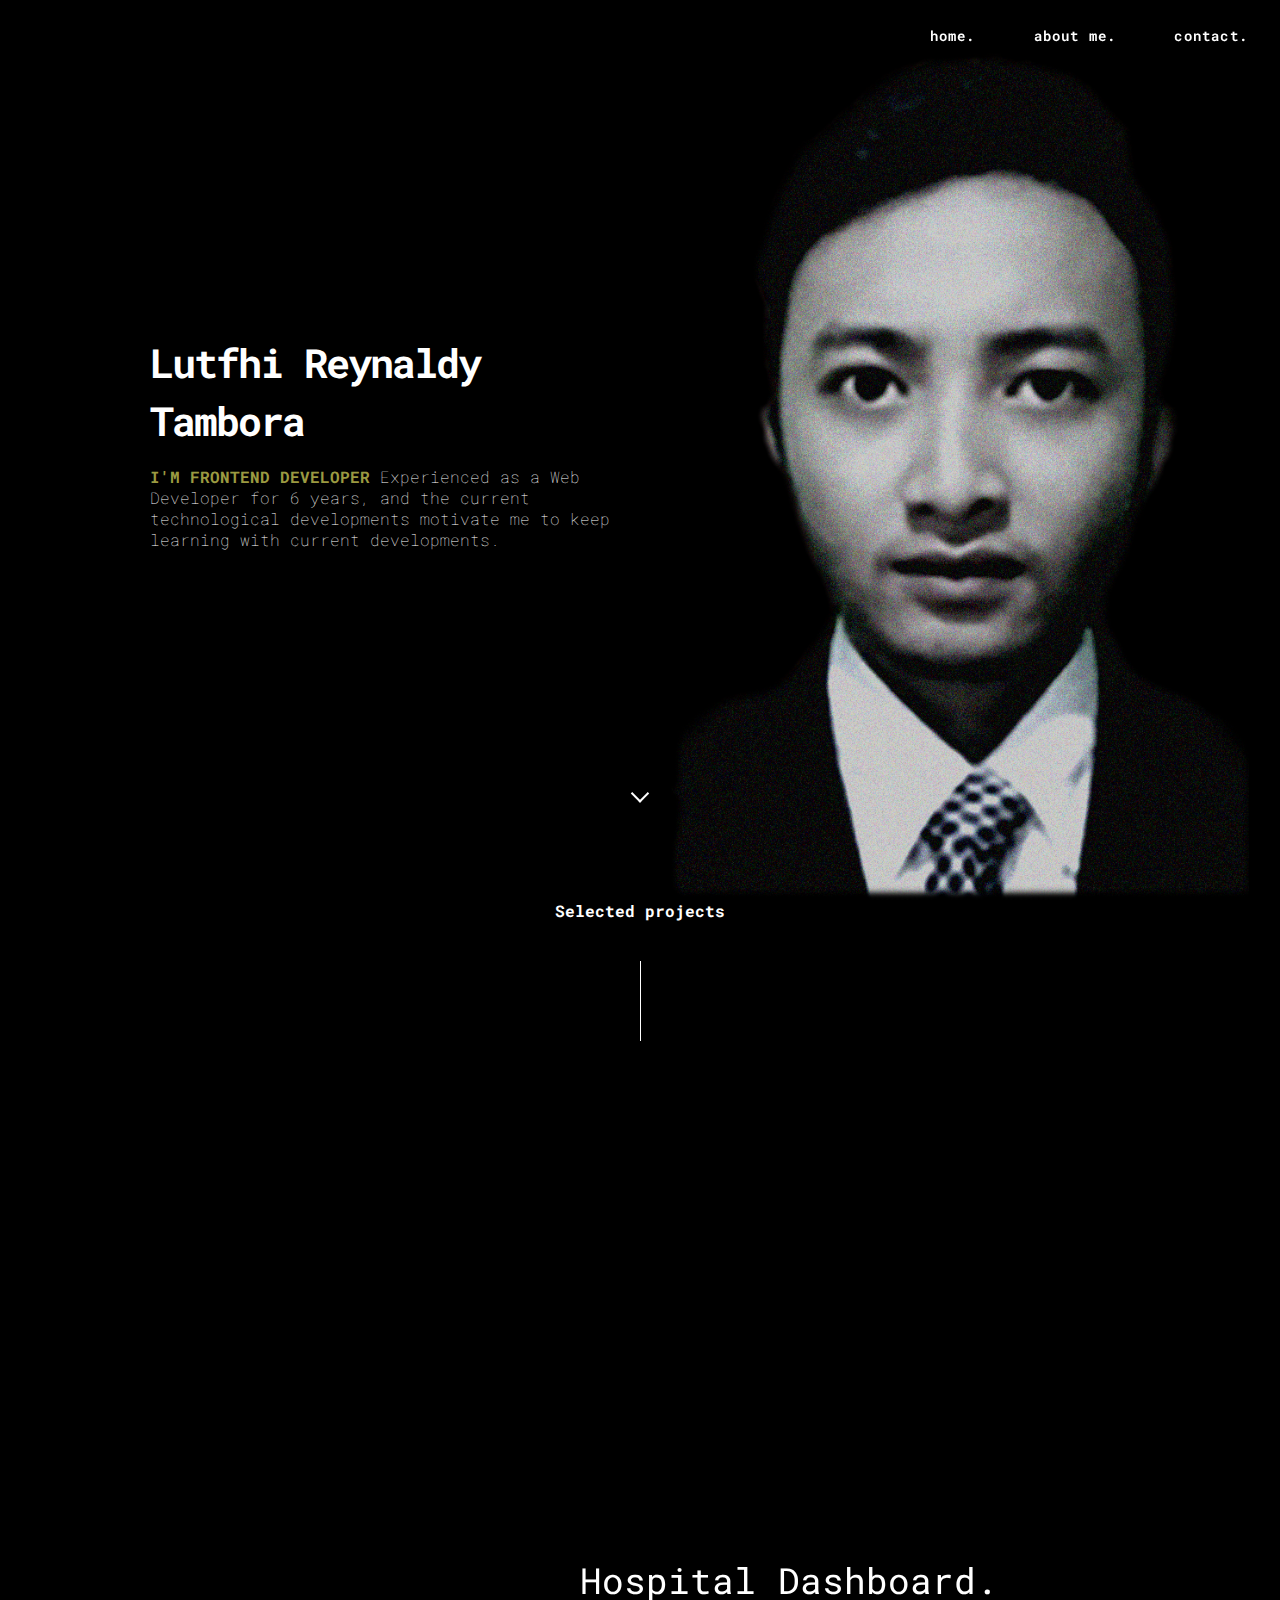
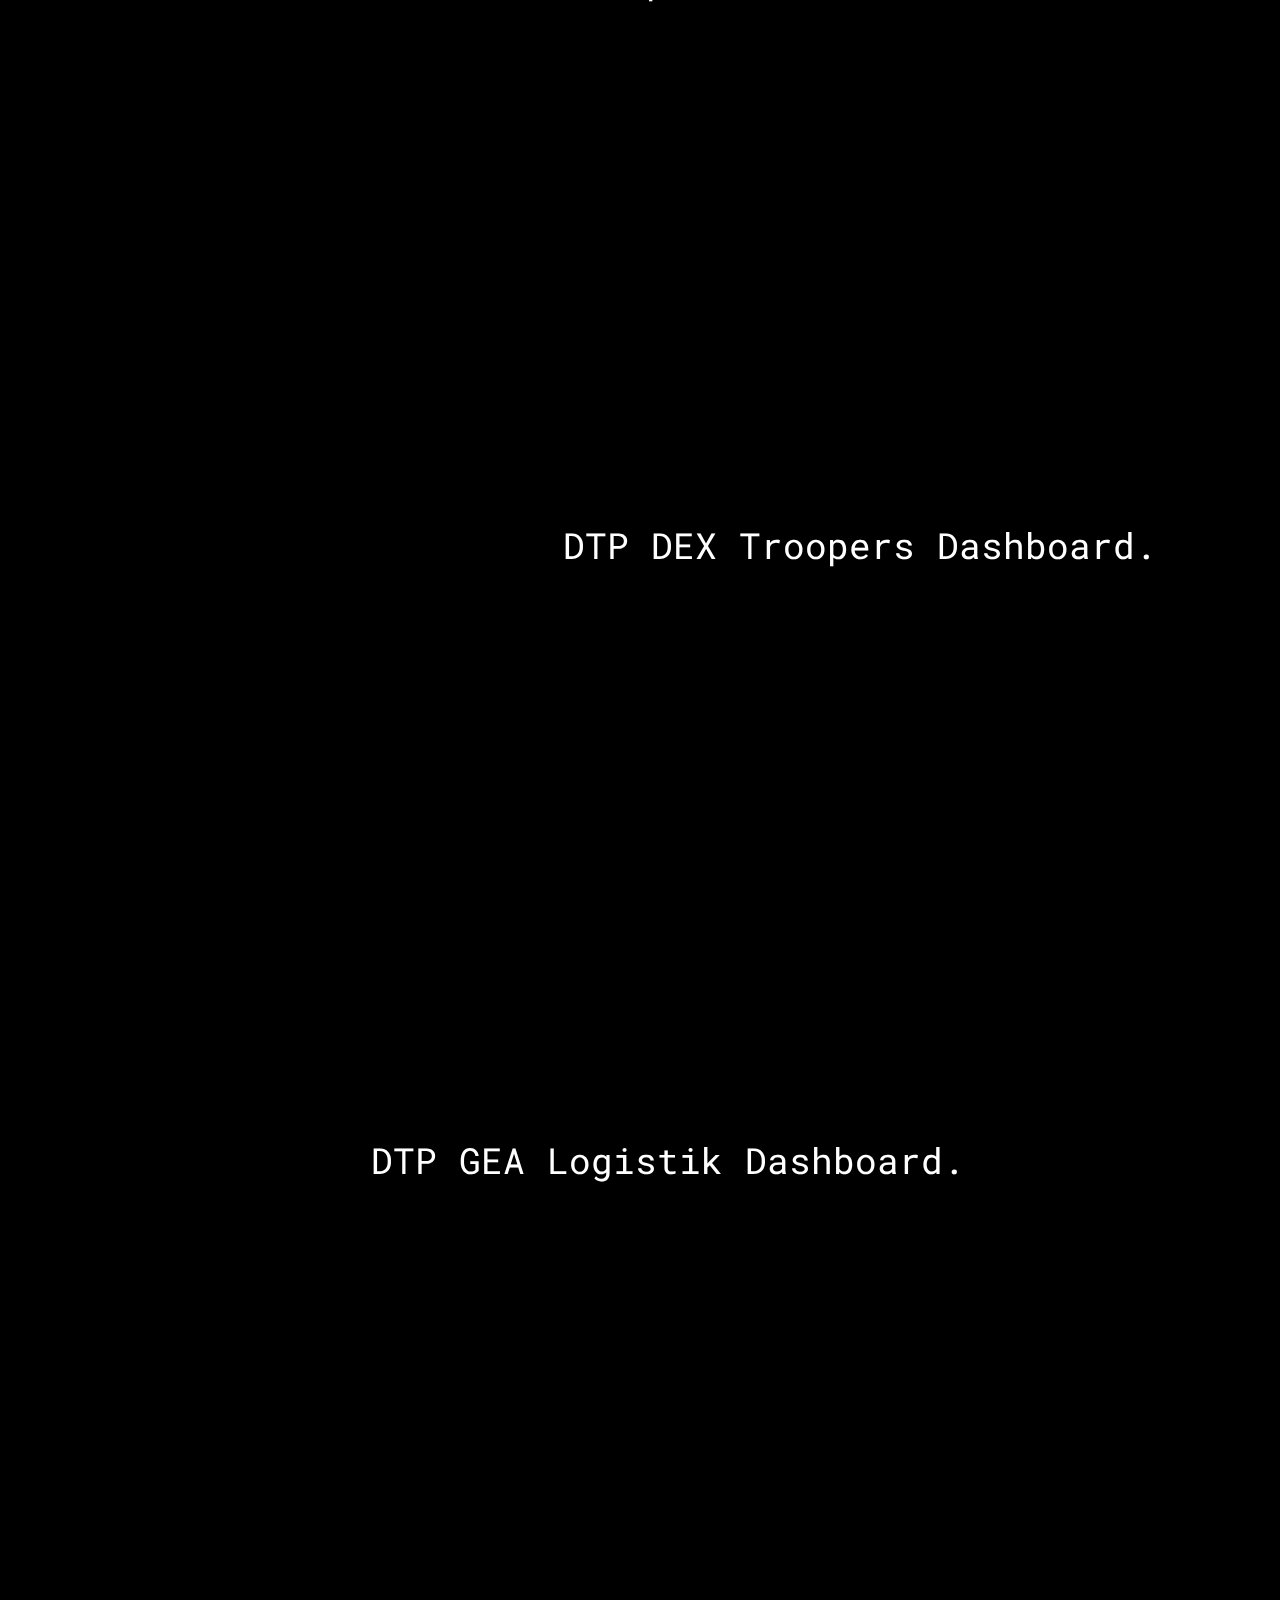
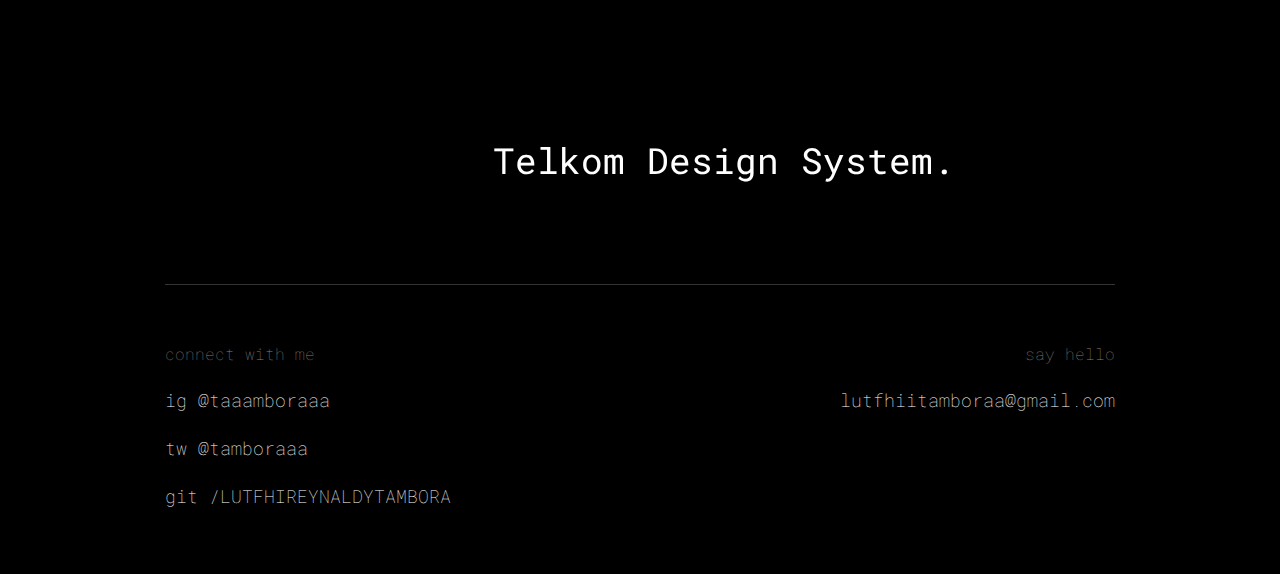
<file: index.html>
<!DOCTYPE html>
<html lang="en">

<head>
  <meta charset="UTF-8">
  <meta name="viewport" content="width=device-width, initial-scale=1.0">
  <title>Lutfhi.</title>
  <link rel="stylesheet" href="style.css" />
  <link href="https://fonts.googleapis.com/css?family=Roboto+Mono:100,100i,300,300i,400,400i,500,500i,700,700i"
    rel="stylesheet">
</head>

<body>

  <div id="preloading">
    <!-- <div class="logo">
      Dwi<span style="color:#fcaf45;">warsono</span>
    </div> -->
    <div class="wrapper-loader">
      <div class="frame-loader">
        <div class="loader1" id="loader1"></div>
        <div class="loader2" id="loader2"></div>
      </div>
    </div>
  </div>

  <header>
    <nav>
      <input type="checkbox" id="nav" class="hidden" />
      <label for="nav" class="nav-btn">
        <i></i>
        <i></i>
        <i></i>
      </label>
      <div class="brand">
        <a href="#">Lutfhi.</a>
      </div>
      <div class="nav-wrapper">
        <ul>
          <li><a href="index.html">home.</a></li>
          <li><a href="about.html">about me.</a></li>
          <li><a href="contact.html">contact.</a></li>
        </ul>
      </div>
    </nav>
  </header>


  <main>
    <section>
      <div class="home">
        <div class="home-left">
          <h1>Lutfhi Reynaldy Tambora</h1>
          <p><span>I'm frontend developer</span>
            Experienced as a Web Developer for 6 years, and the current technological developments motivate me to keep learning with current developments.
          </p>
        </div>
        <div class="home-right">
        </div>
      </div>
      <div class="scroll-down"></div>
    </section>
    

    <section>
      <div class="work">
        <h6>Selected projects</h6>

        <div class="vertical"></div>

        <div class="space"></div>
        <div class="space"></div>

        <div class="dw-container">
          <div class="dw-06"></div>
          <div class="dw-04 project project-one"></div>
        </div>

        <div class="space"></div>

        <div class="dw-container">
          <div class="dw-05 project project-two"></div>
          <div class="dw-05 "></div>
        </div>

        <div class="space"></div>

        <div class="dw-container">
          <div class="dw-06 "></div>
          <div class="dw-06 project project-three"></div>
        </div>

        <div class="space"></div>

        <div class="dw-container">
          <div class="dw-06 project project-four"></div>
          <div class="dw-06 "></div>
        </div>

    </section>
  </main>


  <footer>
    <div class="container">

      <br><br>

      <!-- <div class="collab">
        <div class="info">
          <div class="dw-12">
            <p>Got an interesting project? I can help you.</p>
          </div>
        </div>
      </div> -->

      <br>

      <div class="hr"></div>

      <br><br>


      <div class="info">
        <div class="info-me">
          <p>connect with me</p>
          <h4>ig @taaamboraaa</h4>
          <h4>tw @tamboraaa</h4>
          <h4>git /LUTFHIREYNALDYTAMBORA</h4>
          <br><br>
        </div>

        <!-- <div class="info-me">
          <p>follow me</p>

          <ul>
            <li id="fb">fb</li>
            <li id="ig">ig</li>
            <li id="tw">tw</li>
          </ul>

          <br><br>
        </div> -->

        <div class="info-me">
          <p>say hello</p>
          <h4>lutfhiitamboraa@gmail.com</h4>
          <br><br>
        </div>
      </div>
    </div>
    </div>
    </div>
  </footer>


  <script src="script.js"></script>
</body>

</html>
</file>
<file: style.css>
* {
  box-sizing: border-box;
  text-decoration: none !important;
  list-style: none;
}

html {
  margin: 0;
  padding: 0;
  width: 100%;
  height: 100vh;
}

body {
  margin: 0;
  padding: 0;
  width: 100%;
  height: 100vh;
  font-family: "Roboto Mono" !important;
  font-weight: 400;
  background: #000 !important;
  /* background-color: #FFF; */
}

.whitespace {
  width: 100%;
  height: 100px;
}

/* --------------------- SCROLLBAR --------------------- */
/* width */
::-webkit-scrollbar {
  width: 10px;
}

/* Track */
::-webkit-scrollbar-track {
  background: #f1f1f1; 
}
 
/* Handle */
::-webkit-scrollbar-thumb {
  background: #888; 
}

/* Handle on hover */
::-webkit-scrollbar-thumb:hover {
  background: #555; 
}

/* -------------------- PRELOADER -------------------- */
#preloading {
  width: 100%;
  height: 100%;
  background: #FFF;
  position: fixed;
  top: 0;
  left: 0;
  z-index: 9999;
}

.logo {
  width: 300px;
  height: 70px;
  margin: 150px auto 50px auto;
  font-size: 50px;
  text-shadow: -1px 2px 2px #000;
  text-align: center;
  color: azure;
}

.wrapper-loader {
  display: flex;
  width: 100%;
  height: 100%;
  background: #000;
  /* opacity: 0.5; */
}

.frame-loader {
  width: 110px;
  height: 110px;
  margin: auto;
  position: relative;
}

.loader1, .loader2 {
  position: absolute;
  border: 5px solid transparent;
  border-radius: 50%;
}

.loader1 {
  width: 110px;
  height: 110px;
  border-top: 5px solid #FFF;
  border-bottom: 5px solid #FFF;
  animation: clockwisespin 2s linear 3;
}

.loader2 {
  width: 100px;
  height: 100px;
  border-left: 5px solid #9b9a41;
  border-right: 5px solid #9b9a41;
  top: 5px;
  left: 5px;
  animation: anticlockwisespin 2s linear 3;
}

@keyframes clockwisespin {
  from { transform: rotate(0deg);}
  to { transform: rotate(360deg);}
}
@keyframes anticlockwisespin {
  from { transform: rotate(0deg);}
  to { transform: rotate(-360deg);}
}
@keyframes fadeout {
  from { opacity: 1;}
  to { opacity: 0;}
}

/*--------------- home section --------------- */
.home {
  height: 100vh;
  display: flex;
  align-items: center;
  /* justify-content: center; */
  background: #000;
}

.home-left {
  flex-basis: 50%;
  height: 100%;
  color: black;
  display: flex;
  flex-direction: column;
  justify-content: center;
  /* align-items: center; */
  width: 100%;
  padding-left: 150px;
  /* background: white; */
}

.home-left p {
  color: #FFF;
  font-weight: lighter;
}

.home-left p span {
  text-transform: uppercase;
  color: #9b9a41;
  font-weight: bold;
}

.home h1 {
  font-weight: bold;
  /* text-align: center; */
  letter-spacing: -2px;
  line-height: 58px;
  color: #FFF;
  font-size: 40px;
  margin-block-start: 0;
  margin-block-end: 0;
}

.home-right {
  flex-basis: 50%;
  height: 100%;
  background-image: url('./1.png');
  background-size: contain;
  background-repeat: no-repeat;
  background-position-x: center;
  width: 100%;
}

@media screen and (max-width: 864px) {
  .home {
    flex-direction: column;
    flex-direction: column-reverse;
  }

  .home h1 {
    font-size: 32px;
  }

  .home-right {
    flex-basis: 100%;
    margin-top: 70px;
  }
  .home-left {
    flex-basis: 100%;
    padding: 20px;
    text-align: center;
  }
}

/* ------------- space --------------------------  */
.space {
  width: 100%;
  height: 100px;
}

@media screen and (max-width: 864px) {
  .space {
    display: none;
  }
}



/* -------------- work section ------------------- */
.work {
  background-color: #000;
}

.work h6 {
  margin-block-start: 0;
  margin-block-end: 0;
  color: #FFF;
  text-align: center;
  font-size: 16px;
}

.vertical {
  margin-top: 40px;
  border-left: 1px solid #fff;
  height: 80px;
  position: absolute;
  left: 50%;
}

.dw-container {
  display: flex;
}

.dw-07 {
  flex-basis: 70%;
  /* background: yellow; */
  width: 100%;
  /* height: 50px; */
}
.dw-06 {
  flex-basis: 60%;
  /* background: yellow; */
  width: 100%;
  /* height: 50px; */
  /* flex: 0 0 58.333333%;
  max-width: 58.333333%; */
}
.dw-05 {
  flex-basis: 50%;
  /* background: red; */
  width: 100%;
  /* height: 50px; */
}
.dw-04 {
  flex-basis: 40%;
  /* background: red; */
  width: 100%;
  /* height: 50px; */
  
}
.dw-01 {
  flex-basis: 10%;
  /* background: red; */
  width: 100%;
  /* height: 50px; */
  /* padding: 15px; */
}
.dw-02 {
  flex-basis: 20%;
  /* background: red; */
  width: 100%;
  /* height: 50px; */
}

.dw-12 {
  flex-basis: 100%;
  width: 100%;
}

.project {
  height: 500px;
}

.project-one {
  background: url("https://images.unsplash.com/photo-1600469984476-c713650f1b1b?ixlib=rb-1.2.1&ixid=MnwxMjA3fDB8MHxwaG90by1wYWdlfHx8fGVufDB8fHx8&auto=format&fit=crop&w=870&q=80") no-repeat 50% 50%;
  background-size: cover;
  -webkit-filter: grayscale(100%); /* Safari 6.0 - 9.0 */
  filter: grayscale(100%);
  cursor: pointer;
}

.project-one:hover {
  filter: none;
  -webkit-filter: none; /* Safari 6.0 - 9.0 */
}

.project-one::after {
  content: "Hospital Dashboard.";
  font-family: "Roboto Mono";
  font-size: 36px;
  position: relative;
  color: #fff;
  display: block;
  top: 87%;
  left: -188px;
  right: 0;
  bottom: 0;
}

.project-two {
  background: url("https://media.istockphoto.com/photos/over-the-shoulder-confident-young-business-man-sitting-at-his-desk-picture-id1269257018?b=1&k=20&m=1269257018&s=170667a&w=0&h=PWCFx2VvZ_puHeIT2n4E7PfcL9GUi8w7qXwZ2Z5aOTY=") no-repeat 50% 50%;
  background-size: cover;
  -webkit-filter: grayscale(100%); /* Safari 6.0 - 9.0 */
  filter: grayscale(100%);
  cursor: pointer;
}

.project-two:hover {
  filter: none;
  -webkit-filter: none; /* Safari 6.0 - 9.0 */
}

.project-two::after {
  content: "DTP DEX Troopers Dashboard.";
  font-family: "Roboto Mono";
  font-size: 36px;
  position: relative;
  color: #fff;
  display: block;
  top: 80%;
  left: 88%;
  right: 0;
  bottom: 0;
}

.project-three {
  background: url("https://images.unsplash.com/photo-1608222351212-18fe0ec7b13b?ixlib=rb-1.2.1&ixid=MnwxMjA3fDB8MHxwaG90by1wYWdlfHx8fGVufDB8fHx8&auto=format&fit=crop&w=774&q=80") no-repeat 50% 50%;
  background-size: cover;
  -webkit-filter: grayscale(100%); /* Safari 6.0 - 9.0 */
  filter: grayscale(100%);
  cursor: pointer;
}

.project-three:hover {
  filter: none;
  -webkit-filter: none; /* Safari 6.0 - 9.0 */
}

.project-three::after {
  content: "DTP GEA Logistik Dashboard.";
  font-family: "Roboto Mono";
  font-size: 36px;
  position: relative;
  color: #fff;
  display: block;
  top: 83%;
  left: -42%;
  right: 0;
  bottom: 0;
}

.project-four {
  background: url("https://images.unsplash.com/photo-1558655146-d09347e92766?ixlib=rb-1.2.1&ixid=MnwxMjA3fDB8MHxwaG90by1wYWdlfHx8fGVufDB8fHx8&auto=format&fit=crop&w=464&q=80") no-repeat 50% 50%;
  background-size: cover;
  -webkit-filter: grayscale(100%); /* Safari 6.0 - 9.0 */
  filter: grayscale(100%);
  cursor: pointer;
}

.project-four:hover {
  filter: none;
  -webkit-filter: none; /* Safari 6.0 - 9.0 */
}

.project-four::after {
  content: "Telkom Design System.";
  font-family: "Roboto Mono";
  font-size: 36px;
  position: relative;
  color: #fff;
  display: block;
  top: 83%;
  left: 77%;
  right: 0;
  bottom: 0;
}

@media screen and (max-width: 864px) {
  .dw-container {
    display: block;
    padding: 15px;
  }
  .dw-04, .dw-01 {
    flex-basis: 100%;
    /* background: yellow; */
    width: 100%;
    /* height: 50px; */
  }

  .project-one::after, .project-two::after, .project-three::after {
    display: none;
  }
}

/*--------------- projects section --------------- */
h6 {
  text-align: center;
}

.vertical {
  margin-top: 40px;
  border-left: 1px solid #fff;
  height: 80px;
  position: absolute;
  left: 50%;
}

.project {
  height: 500px;
}

.project1 {
  background: url(https://images.unsplash.com/photo-1540349220179-09d3866f2e74?ixlib=rb-1.2.1&ixid=eyJhcHBfaWQiOjEyMDd9&auto=format&fit=crop&w=2600&q=80) no-repeat 50% 50%;
  background-size: cover;
}

.project1::after {
  content: "timeless flow.";
  font-family: "Roboto Mono";
  font-size: 36px;
  position: relative;
  color: #fff;
  display: block;
  top: 8%;
  left: -60%;
  right: 0;
  bottom: 0;
}

.project2 {
  background: url(https://images.unsplash.com/photo-1468870045442-e7d799d8c98a?ixlib=rb-1.2.1&ixid=eyJhcHBfaWQiOjEyMDd9&auto=format&fit=crop&w=2448&q=80) no-repeat 50% 50%;
  background-size: cover;
}

.project2::after {
  content: "foretime.";
  font-family: "Roboto Mono";
  font-size: 36px;
  position: relative;
  color: #fff;
  display: block;
  top: 80%;
  left: 90%;
  right: 0;
  bottom: 0;
}


@media(max-width: 768px) {
  .project {
        width: 90% !important;
        margin: 14px auto;
  }

  .vertical {
        display: none;
  }

  .project1::after, .project2::after, .project3::after, .project4::after {
        display: none;
  }
}

/*--------------- scroll down icon animation --------------- */
.scroll-down {
  position: absolute;
  left: 50%;
  bottom: 100px;
  display: block;
  text-align: center;
  font-size: 20px;
  z-index: 0;
  text-decoration: none;
  text-shadow: 0;
  width: 13px;
  height: 13px;
  border-bottom: 2px solid #fff;
  border-right: 2px solid #fff;
  -webkit-transform: translate(-50%, 0) rotate(45deg);
  animation: fade_move_down 3s cubic-bezier(0.19, 1, 0.22, 1) infinite;
}

@keyframes fade_move_down {
  0% {
        transform: translate(0, -20px) rotate(45deg);
        opacity: 0;
  }
  50% {
        opacity: 1;
  }
  100% {
        transform: translate(0, 20px) rotate(45deg);
        opacity: 0;
  }
}

/* -------------------- HEADER ----------------------------- */

header {
  height: 70px;
  position: fixed;
  width: 100%;
  background: transparent;
  z-index: 2;
}

nav {
  padding: 8px;
}

.brand {
  float: left;
  padding: 0px 8px;
  margin-left: 16px;
}

.brand a {
  color: #000;
  /* text-transform: uppercase; */
  font-weight: 700;
  font-size: 16px;
  letter-spacing: 0px;
}

.container {
  width: 100%;
  padding-right: 15px;
  padding-left: 15px;
  margin-right: auto;
  margin-left: auto;
}

nav ul {
  float: right;
}

nav ul li {
  display: inline-block;
}

nav ul li:not(:first-child) {
  margin-left: 48px;
}

nav ul li:last-child {
  margin-right: 24px;
}

nav ul li a {
  display: inline-block;
  outline: none;
  color: #FFF;
  font-size: 14px;
  letter-spacing: 1.2px;
  font-weight: 600;
}

.nav-wrapper ul li a::after {
  content: " ";
  display: block;
  width: 0;
  height: 3px;
  background: #FFF;
  transition: width 0.3s;
}

.nav-wrapper ul li a:hover{
  width: 100%;
  /* color: #FFF; */
}

.nav-wrapper ul li a:hover::after {
  width: 100%;
  color: red;
}

.nav-wrapper ul li a:hover::after {
  width: 100%;
  color: red;
}

footer {
  background: #000;
  color: #FFF;
}

.info {
  display: flex;
  justify-content: space-between;
  margin: 0px 150px;
}

.collab {
  text-align: right;
}

.collab p {
  font-weight: lighter !important;
  margin-bottom: 20px;
}

.hr {
  background: rgba(255, 255, 255, 0.2);
  height: 1px;
  margin: 0px 150px;
}

.info-me {
  flex: 0 0 45.333333%;
  width: 100%;
}

.info-me p {
  font-weight: lighter;
  color: grey;
}

.info-me h4 {
  font-size: 18px;
  font-weight: lighter;
}

.info-me:nth-child(2) {
  text-align: right;
}
.info-me:nth-child(3) {
  text-align: right;
}

#fb::before {
  display: inline-block;
  content: '';
  border-radius: 100%;
  height: 4px;
  width: 4px;
  margin-right: 6px;
  background: #3b5998;
}
#ig::before {
  display: inline-block;
  content: '';
  border-radius: 100%;
  height: 4px;
  width: 4px;
  margin-right: 6px;
  background: #fcaf45;
}
#tw::before {
  display: inline-block;
  content: '';
  border-radius: 100%;
  height: 4px;
  width: 4px;
  margin-right: 6px;
  background: #55acee;
}
#yt::before {
  display: inline-block;
  content: '';
  border-radius: 100%;
  height: 4px;
  width: 4px;
  margin-right: 6px;
  background: #c4302b;
}

.info-me ul li{
  display: inline-block;
  font-weight: lighter;
  color: #fff;
  font-size: 18px;
  padding-left: 20px;
}


@media screen and (max-width: 864px) {
  header {
    /* background-color: #FFF; */
    box-shadow: 0px 7px 20px -8px rgba(0,0,0,0.51);
  }

  /* .brand a {
    font-size: 16px;
  } */

  .info {
    display: flex;
    flex-direction: column;
    justify-content: center;
    align-items: center;
    margin: 0px 10px;
  }

  .collab {
    text-align: center;
  }


  .info-me {
    text-align: center;
  }

  .info-me ul {
    padding: 0;
  }

  .info-me:nth-child(2) {
    text-align: center;
    padding: 0;
  }
  .info-me:nth-child(3) {
    text-align: center;
  }

  .nav-wrapper {
    position: fixed;
    top: 0;
    left: 0;
    width: 100%;
    height: 100%;
    z-index: -1;
    background: #FFF;
    opacity: 0;
    transition: all 0.2s ease;
  }

  .nav-wrapper ul {
    position: absolute;
    top: 50%;
    transform: translateY(-50%);
    width: 100%;
    right: 5px;
  }

  .nav-wrapper ul li {
    display: block;
    float: none;
    width: 100%;
    /* text-align: center; */
    margin-bottom: 10px;
  }

  .nav-wrapper ul li:nth-child(1) a {
    transition-delay: 0.2s ;
  }
  .nav-wrapper ul li:nth-child(2) a {
    transition-delay: 0.3s ;
  }
  .nav-wrapper ul li:nth-child(3) a {
    transition-delay: 0.4s ;
  }
  .nav-wrapper ul li:nth-child(4) a {
    transition-delay: 0.5s ;
  }
  .nav-wrapper ul li:not(:first-child) {
    margin-left: 0;
  }
  
  .nav-wrapper ul li a {
    padding: 10px 24px;
    opacity: 0;
    color: #000;
    font-size: 24px;
    font-weight: 600;
    letter-spacing: 1.2px;
    transform: translateX(-20px);
    transition: all 0.2s ease;
  }

  .nav-wrapper ul li a::after {
    content: " ";
    display: block;
    width: 0;
    height: 3px;
    background: #000;
    transition: width 0.3s;
  }
  
  .nav-wrapper ul li a:hover::after {
    width: 100%;
  }

  .nav-btn {
    position: fixed;
    right: 10px;
    top: 10px;
    display: block;
    width: 48px;
    height: 48px;
    cursor: pointer;
    z-index: 9999;
    border-radius: 50%;
  }

  .nav-btn i {
    display: block;
    width: 20px;
    height: 2px;
    background: #FFF;
    border-radius: 2px;
    margin-left: 14px;
  }

  .nav-btn i:nth-child(1) {
    margin-top: 16px;
  }
  .nav-btn i:nth-child(2) {
    margin-top: 4px;
    opacity: 1;
  }
  .nav-btn i:nth-child(3) {
    margin-top: 4px;
  }
}

#nav:checked + .nav-btn {
  transform: rotate(45deg);
}

#nav:checked + .nav-btn i {
  background: #000;
  transition: transform 0.2s ease;
}

#nav:checked + .nav-btn i:nth-child(1) {
  transform: translateY(6px) rotate(180deg);
}
#nav:checked + .nav-btn i:nth-child(2) {
  opacity: 0;
}
#nav:checked + .nav-btn i:nth-child(3) {
  transform: translateY(-6px) rotate(90deg);
}

#nav:checked ~ .nav-wrapper {
  z-index: 9990;
  opacity: 1;
}

#nav:checked ~ .nav-wrapper ul li a {
  opacity: 1;
  transform: translateX(0);
}

/* #nav:checked ~ .brand {
  position: absolute;
  z-index: 99999;
  top: 50%;
  position: absolute;
  top: 20%;
  width: 100%;
  right: -23px;
  display: flex;
  justify-content: center;
} */

.hidden {
  display: none;
}


/*--------------- work page --------------- */

.hero-content {
  margin-left: 0%;
}

.hero-content p {
  font-weight: 300;
  line-height: 36px;
  color: grey;
}

.hero-content h6 {
  text-align: left;
}

@media(max-width: 768px) {
  .hero-content {
        padding-top: 50px;
        width: 96%;
        margin: 0 auto;
  }
}

/*---------------about page --------------- */

.about {
  height: 500px;
  margin-top: 120px;
}

.image {
  background: url("./3.jpg") 
  no-repeat 50% 70%;
  border-radius: 20px;
  opacity: .5;
}

.image:hover {
  opacity: 1;
}

/*--------------- contact form --------------- */

#contact-form {
  margin: 5% 1.4%;
}

#contact-form ul {
  list-style: none;
  border-radius: 5px;
  margin-bottom: 40px;
}

#contact-form li {
  padding: 10px;
}

#contact-form li:last-of-type {
  border-bottom: none;
}

#contact-form label {
  display: block;
  font-size: .8em;
  color: #999;
  padding-left: 5px;
}

#contact-form input, #contact-form textarea {
  width: 100%;
  padding: 5px;
  border: none;
  resize: vertical;
  background: transparent;
  color: #fff;
  font-weight: bolder;
}

input:focus {
  outline: none;
  border: none;
}

textarea:focus {
  outline: none;
  border: none;
}

.textarea {
  border-bottom: 1px solid #dfdfdf;
}

.send {
  margin-left: 50px;
  text-transform: uppercase;
  padding: 20px 30px;
  background: transparent;
  color: #dfdfdf;
  font-size: 14px;
  letter-spacing: 2px;
}

.send:hover {
  background: #dfdfdf;
  color: #101010;
}

@media(max-width: 768px) {
  #contact-form {
        margin: 5% -8%;
        width: 98%;
  }
}
</file>
